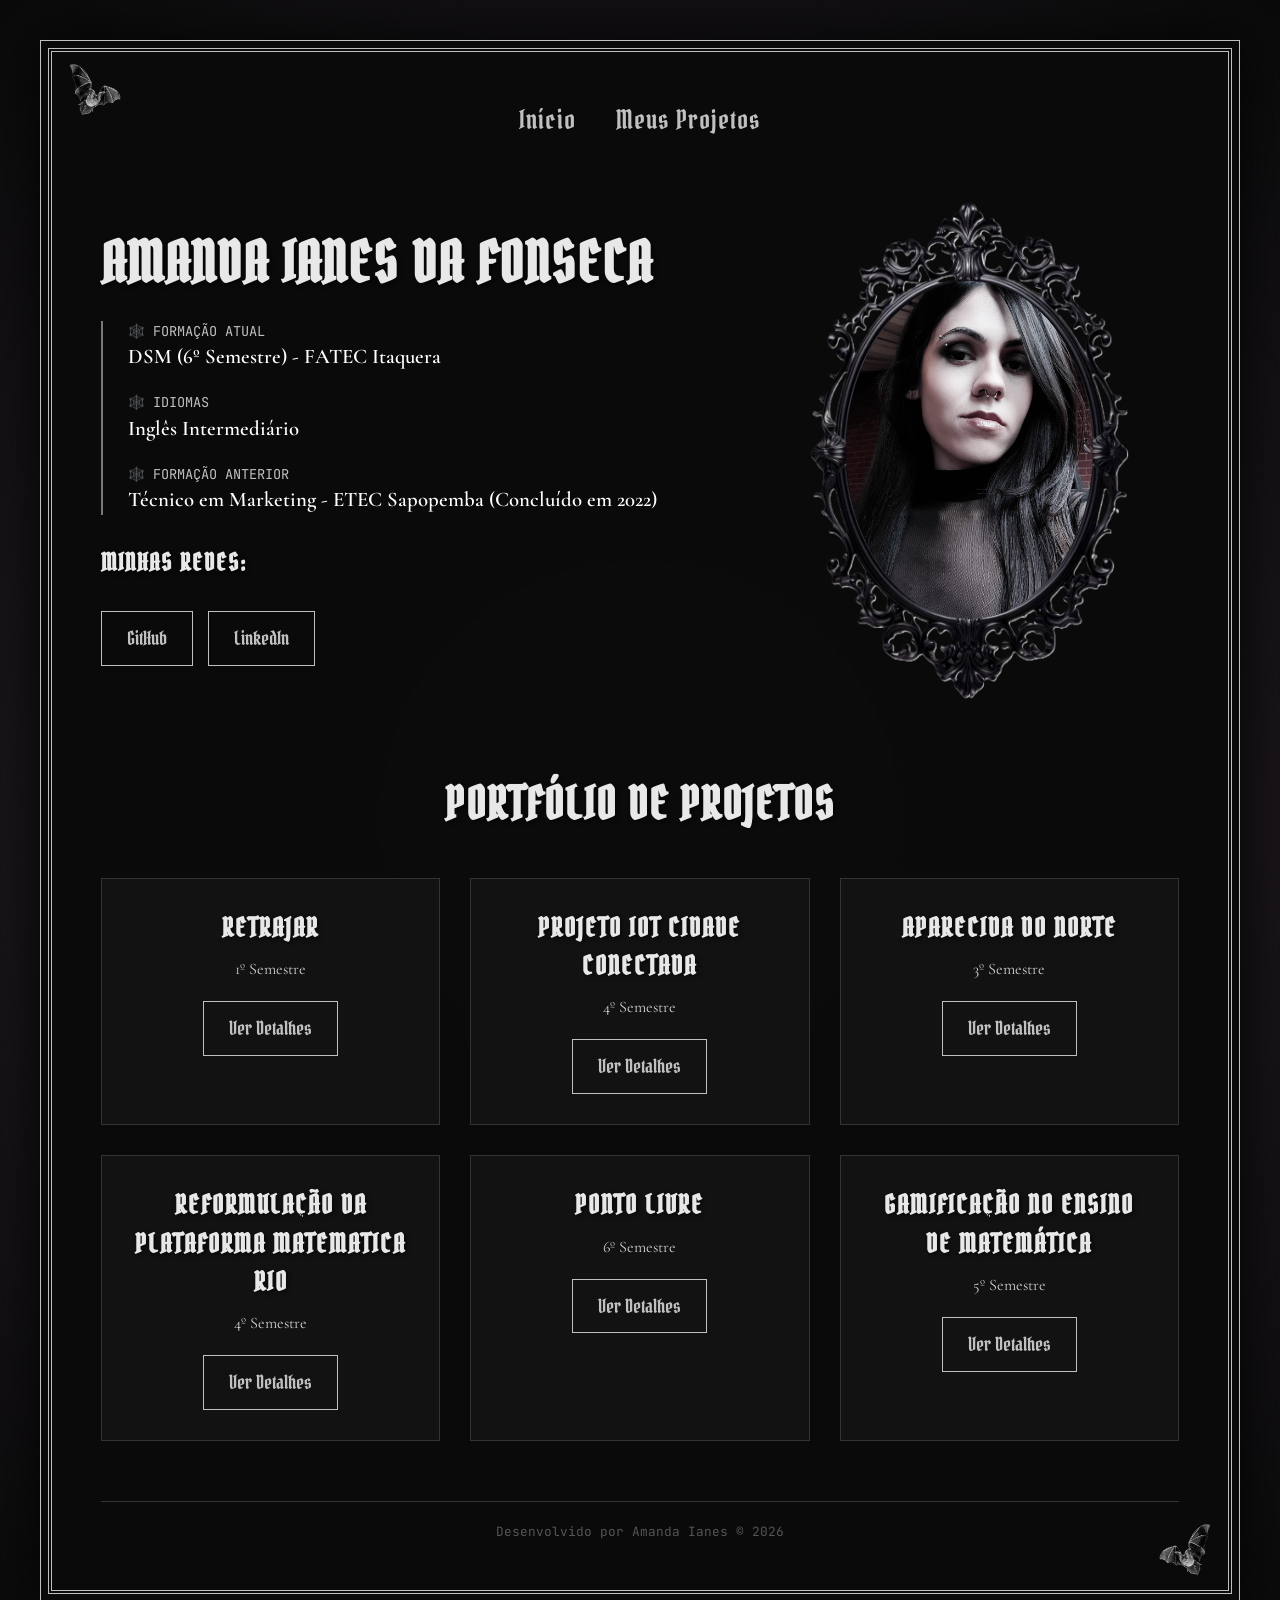
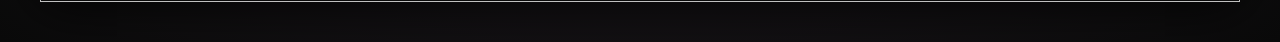
<file: index.html>
<!DOCTYPE html>
<html lang="pt-br">

<head>
    <meta charset="UTF-8">
    <meta name="viewport" content="width=device-width, initial-scale=1.0">
    <title>Amanda Ianes | Portfólio LDM</title>

    <link rel="shortcut icon" href="./assets/halloween.png" type="image/png">

    <link rel="stylesheet" href="./styles/style.css">
</head>

<body>
    <div class="gothic-container">
        <header>
            <nav class="cabecalho__menu">
                <a class="cabecalho__menu__link" href="index.html">Início</a>
                <a class="cabecalho__menu__link" href="about.html">Meus Projetos</a>
            </nav>
        </header>

        <main class="perfil-grid">
            <section>
                <h1>Amanda Ianes da Fonseca </h1>

                <div class="info-box">
                    <div class="info-item">
                        <span class="info-label"> 🕸️ FORMAÇÃO ATUAL</span>
                        <span class="info-value">DSM (6º Semestre) - FATEC Itaquera </span>
                    </div>
                    <div class="info-item">
                        <span class="info-label"> 🕸️ IDIOMAS</span>
                        <span class="info-value">Inglês Intermediário</span>
                    </div>
                    <div class="info-item">
                        <span class="info-label"> 🕸️ FORMAÇÃO ANTERIOR</span>
                        <span class="info-value">Técnico em Marketing - ETEC Sapopemba (Concluído em 2022)</span>
                    </div>

                </div>

                <div style="margin-top: 30px;">
                    <h2 style="font-size: 1.5rem;">Minhas redes:</h2>
                    <div style="display: flex; gap: 15px; margin-top: 10px;">
                        <a href="https://github.com/ianesamanda" class="btn-goth">GitHub</a>
                        <a href="https://linkedin.com/in/amandaianes" class="btn-goth">LinkedIn</a>
                    </div>
                </div>
            </section>

            <aside class="photo-wrapper">
                <img src="./assets/foto.jpeg" alt="Amanda Ianes" class="perfil-img">
            </aside>
        </main>

        <h2 class="projetos-titulo">Portfólio de Projetos</h2>
        <div class="projetos-grid">
            <div class="card-projeto">
                <h3>RETRAJAR</h3>
                <p>1º Semestre</p>
                <a href="projeto-retrajar.html" class="btn-goth">Ver Detalhes</a>
            </div>

            <div class="card-projeto">
                <h3>Projeto IoT Cidade Conectada</h3>
                <p>4º Semestre</p>
                <a href="projeto-iot.html" class="btn-goth">Ver Detalhes</a>
            </div>

            <div class="card-projeto">
                <h3>Aparecida do Norte</h3>
                <p>3º Semestre</p>
                <a href="projeto-aparecida.html" class="btn-goth">Ver Detalhes</a>
            </div>

            <div class="card-projeto">
                <h3>REFORMULAÇÃO DA PLATAFORMA MATEMATICA RIO</h3>
                <p>4º Semestre</p>
                <a href="projeto-matematica.html" class="btn-goth">Ver Detalhes</a>
            </div>

            <div class="card-projeto">
                <h3>Ponto Livre</h3>
                <p>6º Semestre</p>
                <a href="projeto-pontolivre.html" class="btn-goth">Ver Detalhes</a>
            </div>

            <div class="card-projeto">
                <h3>Gamificação no Ensino de Matemática </h3>
                <p>5º Semestre</p>
                <a href="projeto-gamificacao.html" class="btn-goth">Ver Detalhes</a>
            </div>
        </div>

        <footer style="margin-top: 60px; text-align: center; border-top: 1px solid #333; padding-top: 20px;">
            <p style="font-family: var(--font-code); font-size: 0.8rem;">Desenvolvido por Amanda Ianes &copy; 2026</p>
        </footer>
    </div>
</body>

</html>
</file>
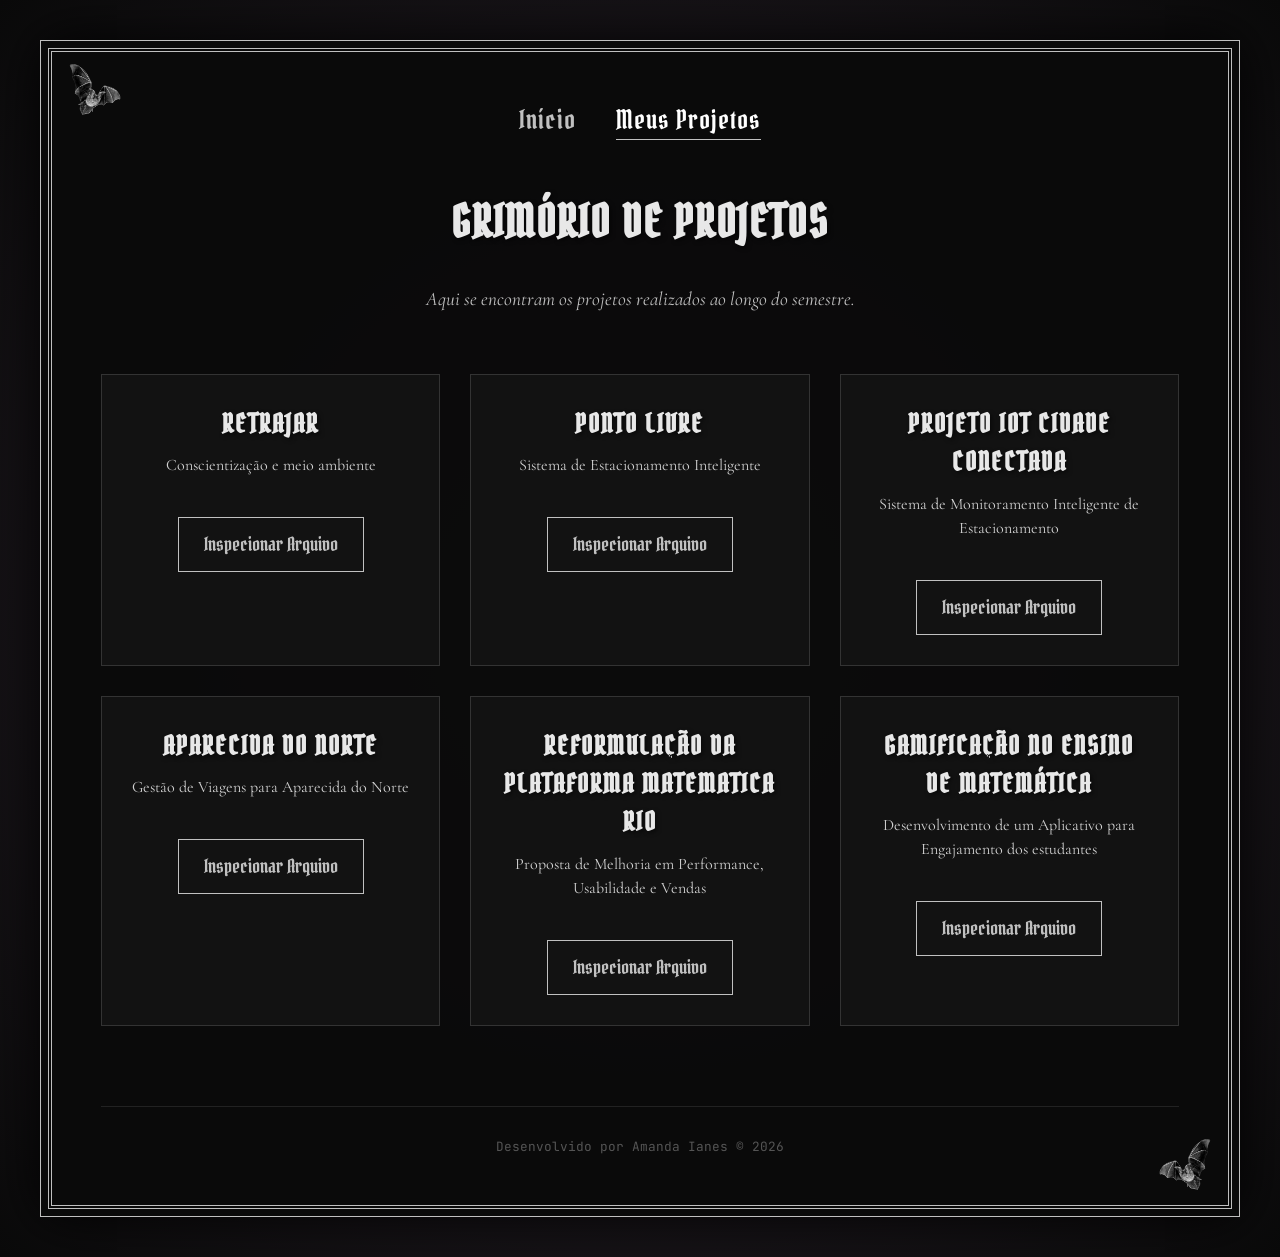
<file: about.html>
<!DOCTYPE html>
<html lang="pt-br">
<head>
    <meta charset="UTF-8">
    <meta name="viewport" content="width=device-width, initial-scale=1.0">
    <title>Projetos | Amanda Ianes</title>
    
    <link rel="shortcut icon" href="./assets/halloween.png" type="image/png">
    
    <link rel="stylesheet" href="./styles/style.css">
</head>
<body>

    <div class="gothic-container">
        <header>
            <nav class="cabecalho__menu">
                <a class="cabecalho__menu__link" href="index.html">Início</a>
                <a class="cabecalho__menu__link" href="about.html" style="color: white; border-bottom: 1px solid var(--silver-ornament);">Meus Projetos</a>
            </nav>
        </header>

        <main class="projetos-secao" style="margin-top: 20px;">
            <h1 class="projetos-titulo">Grimório de Projetos</h1>
            
            <p style="text-align: center; margin-bottom: 60px; color: var(--silver-ornament); font-size: 1.2rem; font-style: italic;">
                Aqui se encontram os projetos realizados ao longo do semestre.
            </p>

            <div class="projetos-grid">
                
                <div class="card-projeto">
                    <h3>RETRAJAR</h3>
                    <p style="margin-bottom: 20px; color: var(--text-primary);">Conscientização e meio ambiente</p>
                    <a href="projeto-retrajar.html" class="btn-goth">Inspecionar Arquivo</a>
                </div>

                <div class="card-projeto">
                    <h3>Ponto Livre</h3>
                    <p style="margin-bottom: 20px; color: var(--text-primary);">Sistema de Estacionamento Inteligente</p>
                    <a href="projeto-pontolivre.html" class="btn-goth">Inspecionar Arquivo</a>
                </div>

                <div class="card-projeto">
                    <h3>Projeto IoT Cidade Conectada</h3>
                    <p style="margin-bottom: 20px; color: var(--text-primary);">Sistema de Monitoramento Inteligente de Estacionamento</p>
                    <a href="projeto-iot.html" class="btn-goth">Inspecionar Arquivo</a>
                </div>

                <div class="card-projeto">
                    <h3>APARECIDA DO NORTE</h3>
                    <p style="margin-bottom: 20px; color: var(--text-primary);">Gestão de Viagens para Aparecida do Norte</p>
                    <a href="projeto-aparecida.html" class="btn-goth">Inspecionar Arquivo</a>
                </div>

                <div class="card-projeto">
                    <h3>REFORMULAÇÃO DA PLATAFORMA MATEMATICA RIO</h3>
                    <p style="margin-bottom: 20px; color: var(--text-primary);">Proposta de Melhoria em Performance, Usabilidade e Vendas</p>
                    <a href="projeto-matematica.html" class="btn-goth">Inspecionar Arquivo</a>
                </div>

                <div class="card-projeto">
                    <h3>Gamificação no Ensino de Matemática </h3>
                    <p style="margin-bottom: 20px; color: var(--text-primary);">Desenvolvimento de um Aplicativo para Engajamento dos estudantes</p>
                    <a href="projeto-gamificacao.html" class="btn-goth">Inspecionar Arquivo</a>
                </div>



            </div>
        </main>

        <footer>
            <p>Desenvolvido por Amanda Ianes &copy; 2026</p>
        </footer>
    </div>

</body>
</html>
</file>
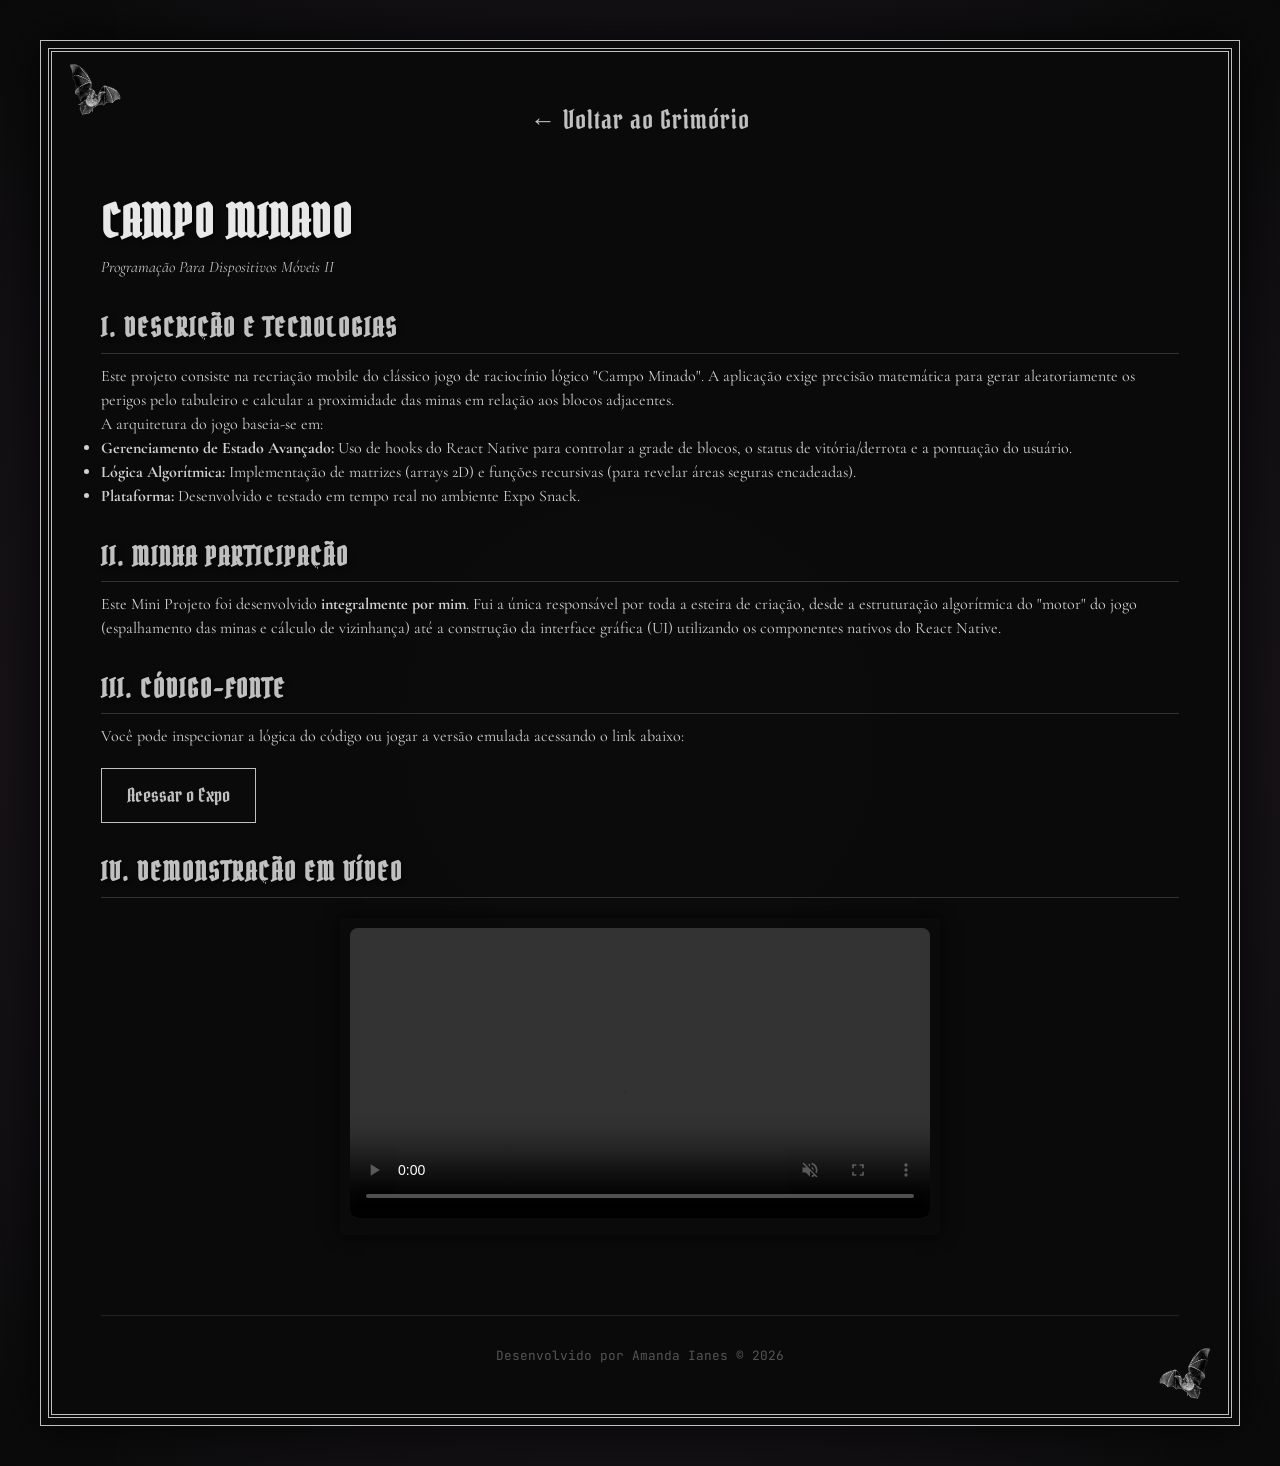
<file: projeto-campominado.html>
<!DOCTYPE html>
<html lang="pt-br">

<head>
    <meta charset="UTF-8">
    <meta name="viewport" content="width=device-width, initial-scale=1.0">
    <title>Campo Minado</title>
    <link rel="shortcut icon" href="./assets/halloween.png" type="image/png">
    <link rel="stylesheet" href="./styles/style.css">
</head>

<body>
    <div class="gothic-container">
        <header>
            <nav class="cabecalho__menu">
                <a class="cabecalho__menu__link" href="about.html">← Voltar ao Grimório</a>
            </nav>
        </header>

        <main class="projeto-detalhe">

            <h1 class="projetos-titulo" style="text-align: left; margin-bottom: 10px;">CAMPO MINADO</h1>
            <p style="color: var(--silver-ornament); font-style: italic; margin-bottom: 20px;">Programação Para
                Dispositivos Móveis II</p>

            <h3>I. Descrição e Tecnologias</h3>
            <p> Este projeto consiste na recriação mobile do clássico jogo de raciocínio lógico "Campo Minado". A
                aplicação exige precisão matemática para gerar aleatoriamente os perigos pelo tabuleiro e calcular a
                proximidade das minas em relação aos blocos adjacentes.</p>
            <p>A arquitetura do jogo baseia-se em:</p>
            <ul>
                <li><strong>Gerenciamento de Estado Avançado:</strong> Uso de hooks do React Native para controlar a
                    grade de blocos, o status de vitória/derrota e a pontuação do usuário.</li>
                <li><strong>Lógica Algorítmica:</strong> Implementação de matrizes (arrays 2D) e funções recursivas
                    (para revelar áreas seguras encadeadas).</li>
                <li><strong>Plataforma:</strong> Desenvolvido e testado em tempo real no ambiente Expo Snack.</li>
            </ul>

            <h3>II. Minha Participação</h3>
            <p>
            <p> Este Mini Projeto foi desenvolvido <strong>integralmente por mim</strong>. Fui a única responsável por
                toda a esteira de criação, desde a estruturação algorítmica do "motor" do jogo (espalhamento das minas e
                cálculo de vizinhança) até a construção da interface gráfica (UI) utilizando os componentes nativos do
                React Native. </p>
            </p>

            <h3>III. Código-Fonte</h3>
            <p>Você pode inspecionar a lógica do código ou jogar a versão emulada acessando o link abaixo:</p>
            <a href="https://snack.expo.dev/@amanda_fonseca/mp9_campominado" class="btn-goth" target="_blank">Acessar o
                Expo</a>

            <h3>IV. Demonstração em Vídeo</h3>
            <div class="screenshot-container">
                <div class="video-frame-goth"
                    style="width: 100%; max-width: 600px; height: auto; padding: 10px; background: transparent; box-shadow: 0 0 15px rgba(0,0,0,0.8);">
                    <video controls autoplay loop muted class="video-content"
                        style="border-radius: 8px; width: 100%; height: auto; object-fit: contain;">
                        <source src="./assets/campo-minado.mp4" type="video/mp4">
                    </video>
                </div>
            </div>
        </main>

        <footer>
            <p>Desenvolvido por Amanda Ianes &copy; 2026</p>
        </footer>
    </div>
</body>

</html>
</file>
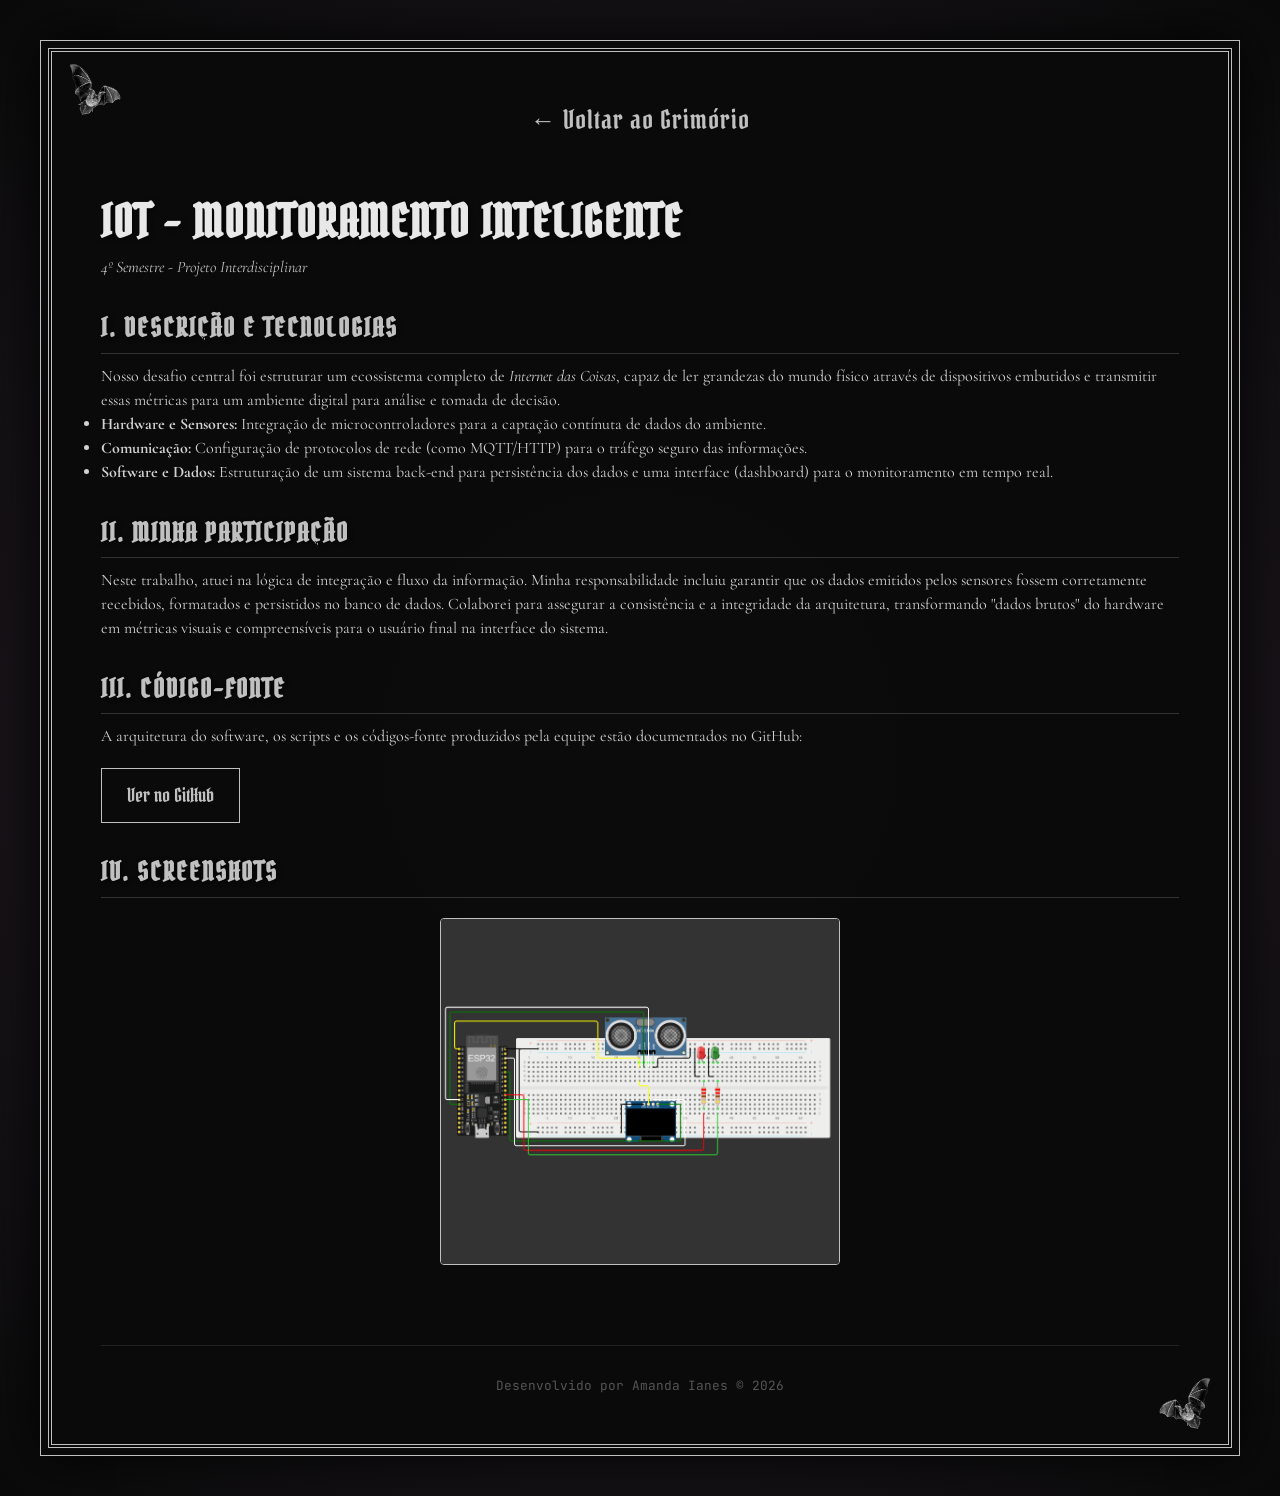
<file: projeto-iot.html>
<!DOCTYPE html>
<html lang="pt-br">

<head>
    <meta charset="UTF-8">
    <meta name="viewport" content="width=device-width, initial-scale=1.0">
    <title>IOT</title>
    <link rel="shortcut icon" href="./assets/halloween.png" type="image/png">
    <link rel="stylesheet" href="./styles/style.css">
</head>

<body>
    <div class="gothic-container">
        <header>
            <nav class="cabecalho__menu">
                <a class="cabecalho__menu__link" href="about.html">← Voltar ao Grimório</a>
            </nav>
        </header>

        <main class="projeto-detalhe">

            <h1 class="projetos-titulo" style="text-align: left; margin-bottom: 10px;">IoT - Monitoramento
                Inteligente</h1>
            <p style="color: var(--silver-ornament); font-style: italic; margin-bottom: 20px;">4º Semestre - Projeto
                Interdisciplinar</p>

            <h3>I. Descrição e Tecnologias</h3>
            <p>
                Nosso desafio central foi estruturar um ecossistema completo de <em>Internet das Coisas</em>, capaz de
                ler
                grandezas do mundo físico através de dispositivos embutidos e transmitir essas métricas para um
                ambiente digital para análise e tomada de decisão.
            </p>
            <ul>
                <li><strong>Hardware e Sensores:</strong> Integração de microcontroladores para a captação contínuta
                    de dados do ambiente.</li>
                <li><strong>Comunicação:</strong> Configuração de protocolos de rede (como MQTT/HTTP) para o tráfego
                    seguro das informações.</li>
                <li><strong>Software e Dados:</strong> Estruturação de um sistema back-end para persistência dos
                    dados e uma interface (dashboard) para o monitoramento em tempo real.</li>
            </ul>


            <h3>II. Minha Participação</h3>
            <p> Neste trabalho, atuei na lógica de integração e fluxo da informação. Minha responsabilidade incluiu
                garantir que os dados emitidos pelos sensores fossem corretamente recebidos, formatados e persistidos no
                banco de dados. Colaborei para assegurar a consistência e a integridade da arquitetura, transformando
                "dados brutos" do hardware em métricas visuais e compreensíveis para o usuário final na interface do
                sistema. </p>

            <h3>III. Código-Fonte</h3>
            <p>A arquitetura do software, os scripts e os códigos-fonte produzidos pela equipe estão documentados no GitHub:</p>
            <a href="https://github.com/deletrr/PI4iot" class="btn-goth" target="_blank">Ver no
                GitHub</a>

            <h3>IV. Screenshots</h3>
            <div class="screenshot-container">
                <img src="./assets/iot.png" alt="Dashboard do Sistema IoT" style="max-width: 400px;">

            </div>
        </main>

        <footer>
            <p>Desenvolvido por Amanda Ianes &copy; 2026</p>
        </footer>
    </div>
</body>

</html>
</file>
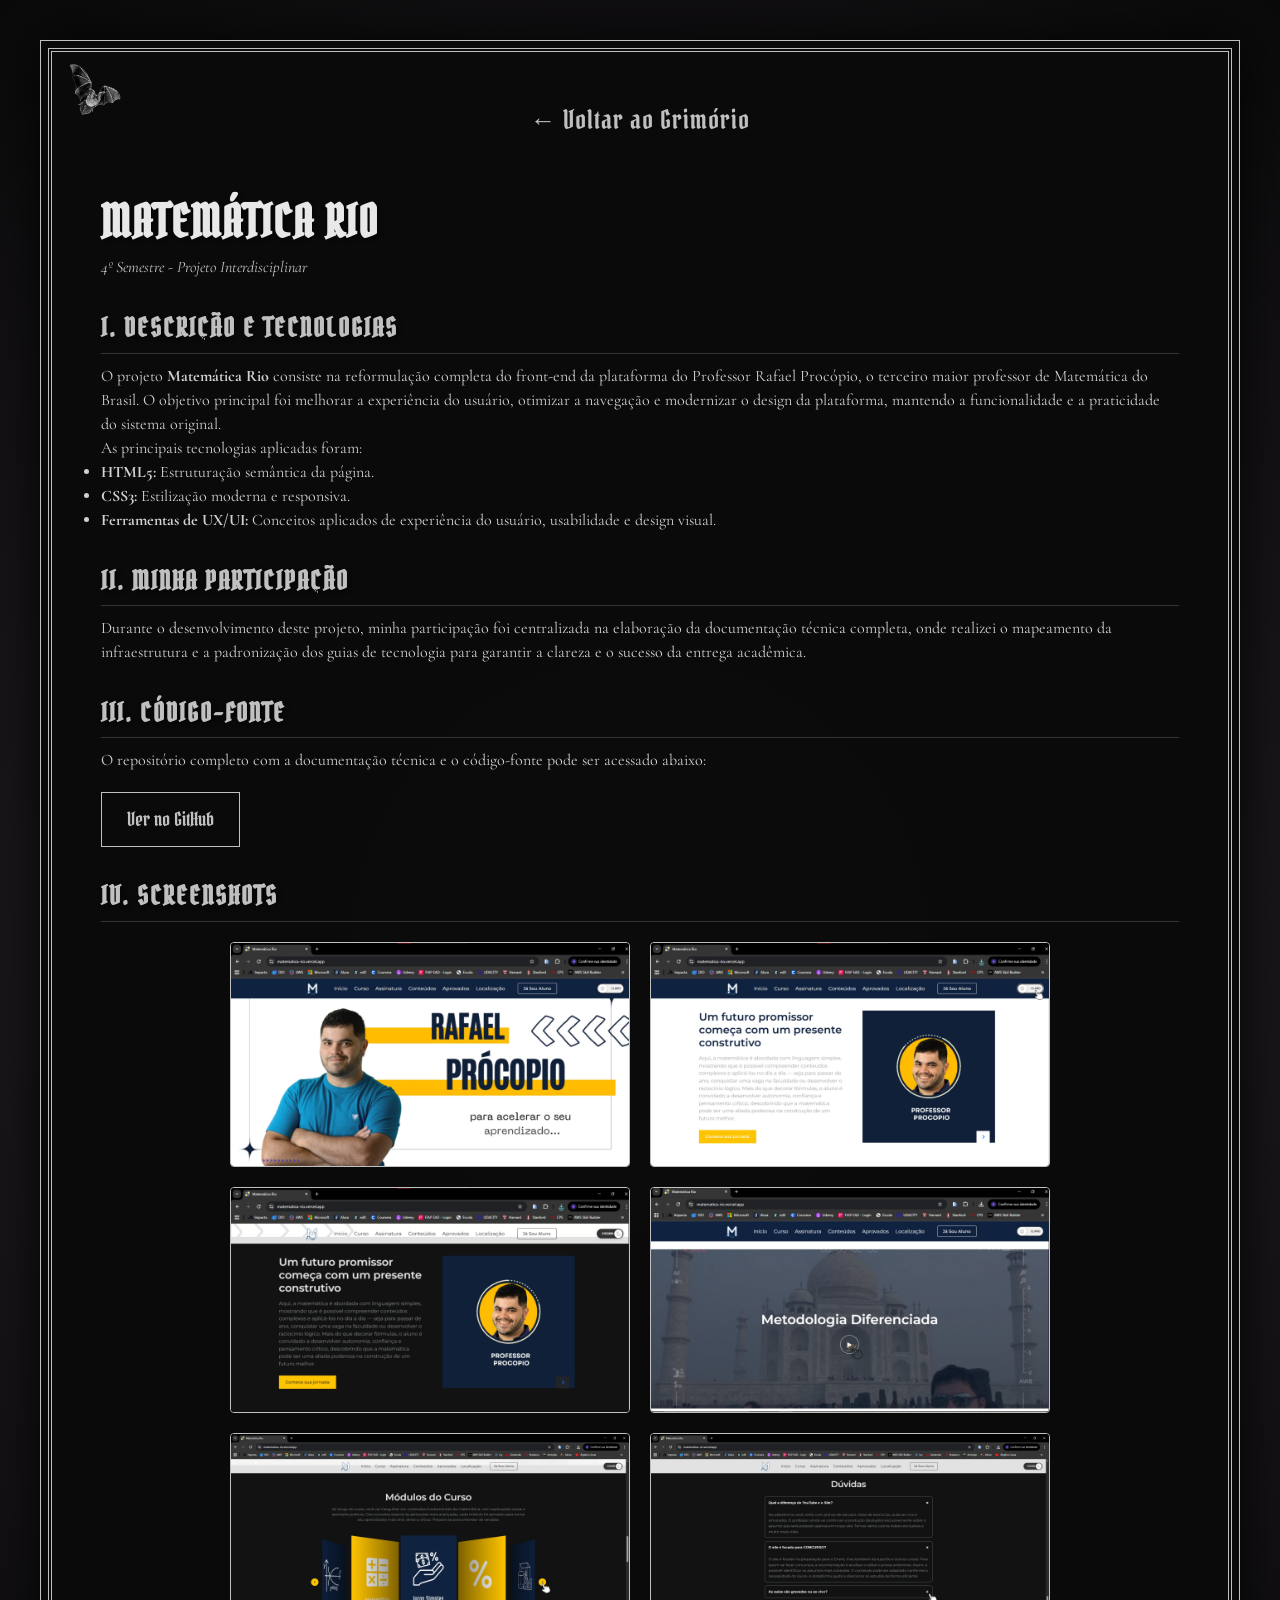
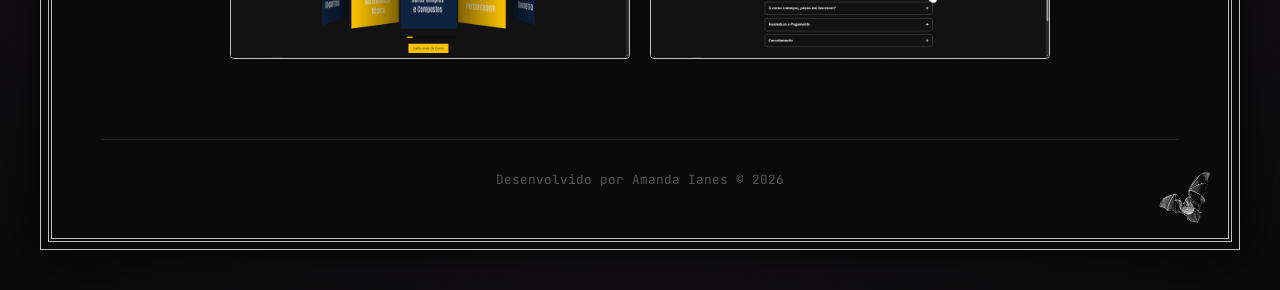
<file: projeto-matematica.html>
<!DOCTYPE html>
<html lang="pt-br">

<head>
    <meta charset="UTF-8">
    <meta name="viewport" content="width=device-width, initial-scale=1.0">
    <title>Matemática Rio</title>
    <link rel="shortcut icon" href="./assets/halloween.png" type="image/png">
    <link rel="stylesheet" href="./styles/style.css">
</head>

<body>
    <div class="gothic-container">
        <header>
            <nav class="cabecalho__menu">
                <a class="cabecalho__menu__link" href="about.html">← Voltar ao Grimório</a>
            </nav>
        </header>

        <main class="projeto-detalhe">

            <h1 class="projetos-titulo" style="text-align: left; margin-bottom: 10px;">Matemática Rio</h1>
            <p style="color: var(--silver-ornament); font-style: italic; margin-bottom: 20px;">4º Semestre - Projeto
                Interdisciplinar</p>

            <h3>I. Descrição e Tecnologias</h3>
            <p>O projeto <strong>Matemática Rio</strong> consiste na reformulação completa do front-end da plataforma do
                Professor Rafael Procópio, o terceiro maior professor de Matemática do Brasil.
                O objetivo principal foi melhorar a experiência do usuário, otimizar a navegação e modernizar o design
                da plataforma, mantendo a funcionalidade e a praticidade do sistema original.
            </p>
            <p>As principais tecnologias aplicadas foram:</p>
            <ul>
                <li><strong>HTML5:</strong> Estruturação semântica da página.</li>
                <li><strong>CSS3:</strong> Estilização moderna e responsiva.</li>
                <li><strong>Ferramentas de UX/UI:</strong> Conceitos aplicados de experiência do usuário, usabilidade e
                    design visual.</li>
            </ul>

            <h3>II. Minha Participação</h3>
            <p>Durante o desenvolvimento deste projeto, minha participação foi centralizada na elaboração da
                documentação técnica completa, onde realizei o mapeamento da infraestrutura e a padronização dos guias
                de tecnologia para garantir a clareza e o sucesso da entrega acadêmica. </p>

            <h3>III. Código-Fonte</h3>
            <p>O repositório completo com a documentação técnica e o código-fonte pode ser acessado abaixo:</p>
            <a href="https://github.com/ianesamanda/MatematicaRio" class="btn-goth" target="_blank">Ver no GitHub</a>

            <h3>IV. Screenshots</h3>
            <div class="screenshot-container">
                <img src="./assets/imagem1.jpg" alt="Interface do Matemática Rio" style="max-width: 400px;">
                <img src="./assets/imagem2.jpg" alt="Interface do Matemática Rio" style="max-width: 400px;">
                <img src="./assets/imagem3.jpg" alt="Interface do Matemática Rio" style="max-width: 400px;">
                <img src="./assets/imagem4.jpg" alt="Interface do Matemática Rio" style="max-width: 400px;">
                <img src="./assets/imagem6.jpg" alt="Interface do Matemática Rio" style="max-width: 400px;">
                <img src="./assets/imagem7.jpg" alt="Interface do Matemática Rio" style="max-width: 400px;">

            </div>
        </main>

        <footer>
            <p>Desenvolvido por Amanda Ianes &copy; 2026</p>
        </footer>
    </div>
</body>

</html>
</file>
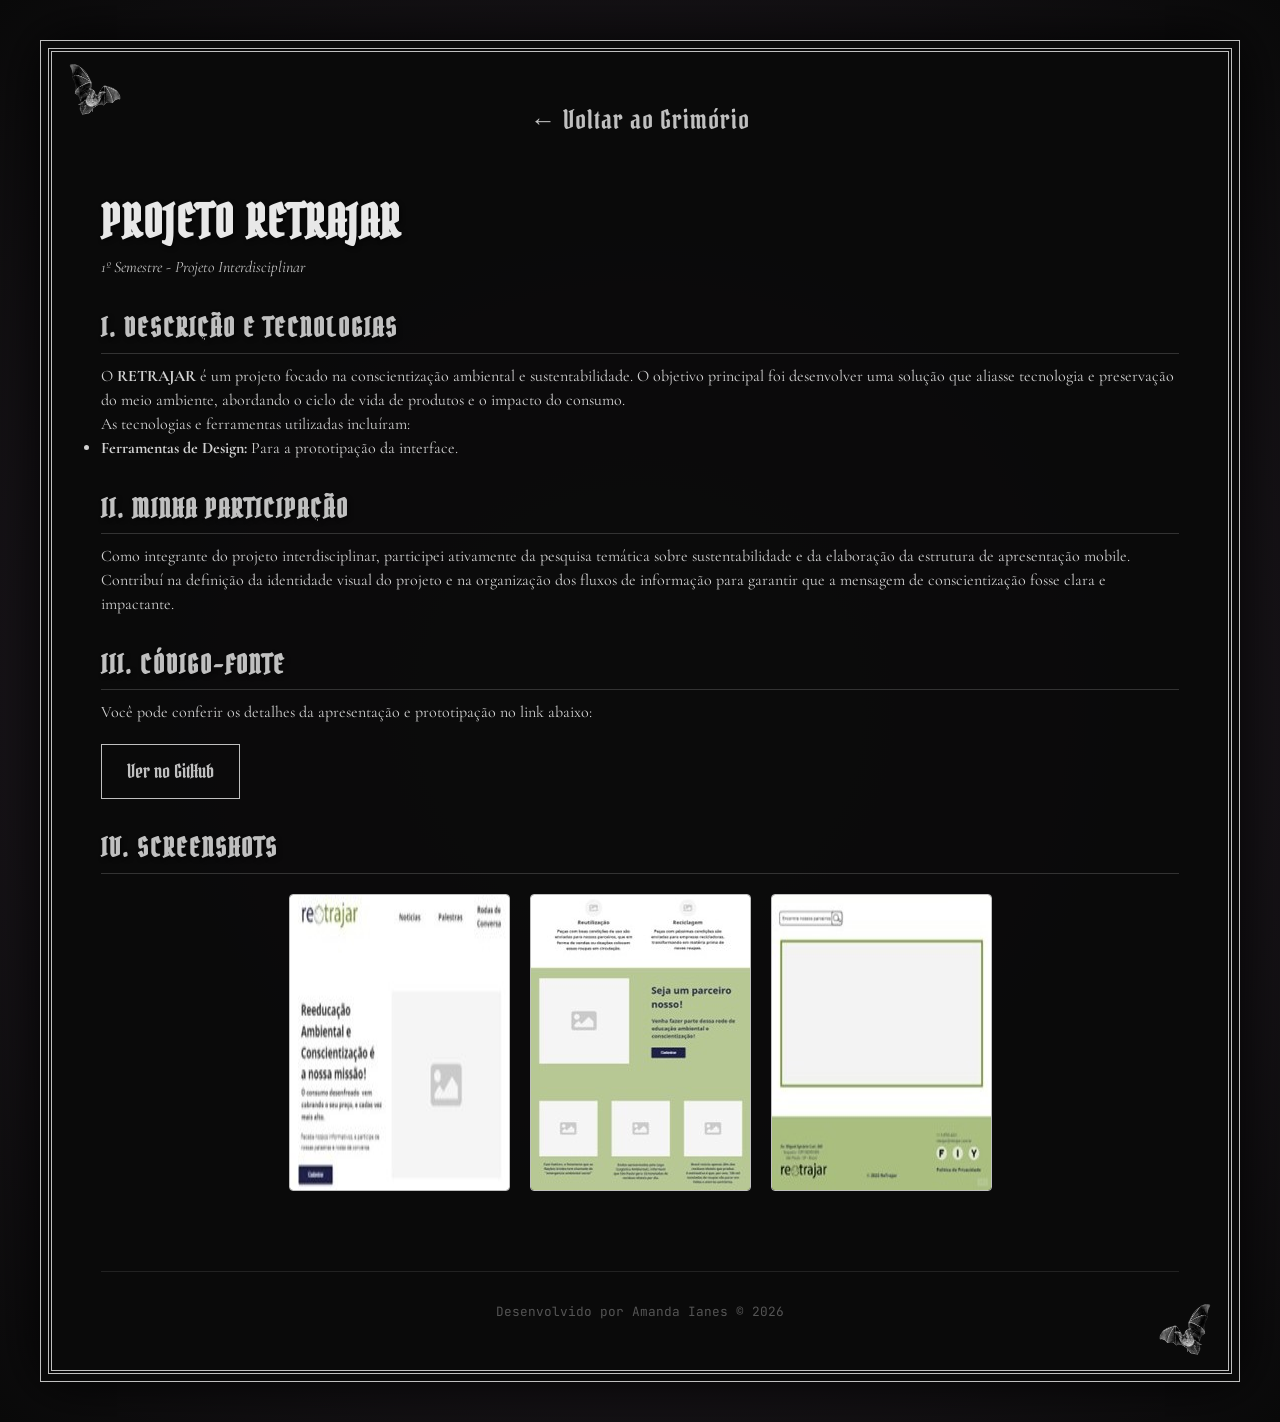
<file: projeto-retrajar.html>
<!DOCTYPE html>
<html lang="pt-br">
<head>
    <meta charset="UTF-8">
    <meta name="viewport" content="width=device-width, initial-scale=1.0">
    <title>RETRAJAR</title>
    <link rel="shortcut icon" href="./assets/halloween.png" type="image/png">
    <link rel="stylesheet" href="./styles/style.css">
</head>
<body>
    <div class="gothic-container">
        <header>
            <nav class="cabecalho__menu">
                <a class="cabecalho__menu__link" href="about.html">← Voltar ao Grimório</a>
            </nav>
        </header>

        <main class="projeto-detalhe">

            <h1 class="projetos-titulo" style="text-align: left; margin-bottom: 10px;">Projeto RETRAJAR</h1>
            <p style="color: var(--silver-ornament); font-style: italic; margin-bottom: 20px;">1º Semestre - Projeto Interdisciplinar</p>
            
            <h3>I. Descrição e Tecnologias</h3>
            <p>O <strong>RETRAJAR</strong> é um projeto focado na conscientização ambiental e sustentabilidade. O objetivo principal foi desenvolver uma solução que aliasse tecnologia e preservação do meio ambiente, abordando o ciclo de vida de produtos e o impacto do consumo.</p>
            <p>As tecnologias e ferramentas utilizadas incluíram:</p>
            <ul>
                <li><strong>Ferramentas de Design:</strong> Para a prototipação da interface.</li>
            </ul>

            <h3>II. Minha Participação</h3>
            <p>Como integrante do projeto interdisciplinar, participei ativamente da pesquisa temática sobre sustentabilidade e da elaboração da estrutura de apresentação mobile. Contribuí na definição da identidade visual do projeto e na organização dos fluxos de informação para garantir que a mensagem de conscientização fosse clara e impactante.</p>

            <h3>III. Código-Fonte</h3>
            <p>Você pode conferir os detalhes da apresentação e prototipação no link abaixo:</p>
            <a href="https://github.com/Ianesamanda/Retrajar" class="btn-goth" target="_blank">Ver no GitHub</a>

            <h3>IV. Screenshots</h3>
            <div class="screenshot-container">
                <img src="./assets/retrajar.jpg" alt="Logo e Identidade do Projeto RETRAJAR" style="max-width: 400px;">
                 <img src="./assets/retrajar2.jpg" alt="Logo e Identidade do Projeto RETRAJAR" style="max-width: 400px;">
                  <img src="./assets/retrajar3.jpg" alt="Logo e Identidade do Projeto RETRAJAR" style="max-width: 400px;">
            </div>
        </main>

        <footer>
            <p>Desenvolvido por Amanda Ianes &copy; 2026</p>
        </footer>
    </div>
</body>
</html>
</file>
<file: styles/style.css>
@import url('https://fonts.googleapis.com/css2?family=Pirata+One&family=Cormorant+Garamond:wght@400;600&family=JetBrains+Mono:wght@300&display=swap');

:root {
    --bg-gradient: radial-gradient(circle, #2e2430 0%, #0a0a0a 100%);
    --silver-ornament: #c0c0c0;
    --silver-bright: #e8e8e8;
    --text-primary: #d1d1d1;
    --accent-purple: #4b0082;
    --font-gothic: 'Pirata One', cursive;
    --font-serif: 'Cormorant Garamond', serif;
    --font-code: 'JetBrains Mono', monospace;
}

* {
    margin: 0;
    padding: 0;
    box-sizing: border-box;
}

body {
    background: var(--bg-gradient);
    color: var(--text-primary);
    font-family: var(--font-serif);
    min-height: 100vh;
    padding: 40px;
    line-height: 1.5;
}

.gothic-container {
    background: #0a0a0af2;
    border: 1px solid var(--silver-ornament);
    outline: 4px double var(--silver-ornament);
    outline-offset: -12px;
    padding: 40px;
    position: relative;
    box-shadow: 0 0 30px rgba(0, 0, 0, 0.8);
    max-width: 1200px;
    margin: 0 auto;
}

.gothic-container::before,
.gothic-container::after {
    content: '❦';
    position: absolute;
    color: var(--silver-ornament);
    font-size: 2rem;
    padding: 15px;
}

.gothic-container::before {
    top: 0;
    left: 0;
}

.gothic-container::after {
    bottom: 0;
    right: 0;
}

h1,
h2,
h3 {
    font-family: var(--font-gothic);
    text-transform: uppercase;
    letter-spacing: 2px;
    color: var(--silver-bright);
    text-shadow: 2px 2px 4px rgba(0, 0, 0, 0.5);
}

.titulo-destaque {
    color: var(--silver-ornament);
    display: block;
    font-size: 1.2em;
}

.cabecalho__menu {
    display: flex;
    justify-content: center;
    gap: 30px;
    margin-bottom: 40px;
}

.cabecalho__menu__link {
    color: var(--silver-ornament);
    text-decoration: none;
    font-family: var(--font-gothic);
    font-size: 1.4rem;
    transition: 0.3s;
    border-bottom: 1px solid transparent;
}

.cabecalho__menu__link:hover {
    color: white;
    border-bottom: 1px solid var(--silver-ornament);
}

.perfil-grid {
    display: grid;
    grid-template-columns: 1fr 350px;
    gap: 40px;
    align-items: start;
}

.info-box {
    border-left: 2px solid var(--accent-purple);
    padding-left: 20px;
    margin-top: 20px;
}

.info-item {
    margin-bottom: 15px;
}

.info-label {
    font-family: var(--font-code);
    font-size: 0.8rem;
    color: var(--silver-ornament);
    display: block;
}

.info-value {
    font-size: 1.2rem;
    font-weight: 600;
}

.projetos-titulo {
    text-align: center;
    margin: 60px 0 30px;
    font-size: 2.5rem;
}

.projetos-grid {
    display: grid;
    grid-template-columns: repeat(auto-fit, minmax(300px, 1fr));
    gap: 25px;
}

.card-projeto {
    background: #121212;
    border: 1px solid #333;
    padding: 25px;
    text-align: center;
    transition: transform 0.3s, border-color 0.3s;
    cursor: pointer;
}

.card-projeto:hover {
    transform: translateY(-5px);
    border-color: var(--silver-ornament);
}

.card-projeto h3 {
    font-size: 1.6rem;
    margin-bottom: 10px;
}

.btn-goth {
    display: inline-block;
    margin-top: 15px;
    padding: 10px 20px;
    border: 1px solid var(--silver-ornament);
    color: var(--silver-ornament);
    text-decoration: none;
    font-family: var(--font-gothic);
    transition: 0.3s;
}

.btn-goth:hover {
    background: var(--silver-ornament);
    color: black;
}

.foto-perfil {
    width: 100%;
    border: 2px solid var(--silver-ornament);
    filter: grayscale(100%) contrast(110%);
}

:root {
    --bg-gradient: radial-gradient(circle, #2e2430 0%, #0a0a0a 100%);
    --silver-ornament: #c0c0c0;
    --silver-bright: #e8e8e8;
    --text-primary: #d1d1d1;
    --accent-purple: #7b757f;
    --font-gothic: 'Pirata One', cursive;
    --font-serif: 'Cormorant Garamond', serif;
    --font-code: 'JetBrains Mono', monospace;
}

* {
    margin: 0;
    padding: 0;
    box-sizing: border-box;
}

body {
    background: var(--bg-gradient);
    color: var(--text-primary);
    font-family: var(--font-serif);
    min-height: 100vh;
    padding: 40px;
    line-height: 1.5;
}

.gothic-container {
    background: rgba(10, 10, 10, 0.95);
    border: 1px solid var(--silver-ornament);
    outline: 4px double var(--silver-ornament);
    outline-offset: -12px;
    padding: 60px;
    position: relative;
    box-shadow: 0 0 50px rgba(0, 0, 0, 0.9);
    max-width: 1200px;
    margin: 0 auto;
}

.gothic-container::before,
.gothic-container::after {
    content: '';
    position: absolute;
    width: 70px;
    height: 70px;
    background-image: url('../assets/bat.png');
    background-size: contain;
    background-repeat: no-repeat;
    background-position: center;
}

.gothic-container::before {
    top: 15px;
    left: 15px;
}

.gothic-container::after {
    bottom: 15px;
    right: 15px;
    transform: scaleX(-1);
}

.gothic-container::before {
    top: 0;
    left: 0;
}

.gothic-container::after {
    bottom: 0;
    right: 0;
}

.cabecalho__menu {
    display: flex;
    justify-content: center;
    gap: 40px;
    margin-bottom: 50px;
}

.cabecalho__menu__link {
    color: var(--silver-ornament);
    text-decoration: none;
    font-family: var(--font-gothic);
    font-size: 1.6rem;
    transition: 0.3s;
    letter-spacing: 1px;
}

.cabecalho__menu__link:hover {
    color: white;
    text-shadow: 0 0 10px var(--silver-ornament);
}

.perfil-grid {
    display: grid;
    grid-template-columns: 1fr 400px;
    gap: 50px;
    align-items: center;
}

h1 {
    font-family: var(--font-gothic);
    font-size: 3.5rem;
    color: var(--silver-bright);
    line-height: 1;
    margin-bottom: 20px;
}

.titulo-destaque {
    display: block;
    font-size: 1.5rem;
    color: var(--silver-ornament);
    margin-top: 10px;
}

.info-box {
    border-left: 2px solid var(--accent-purple);
    padding-left: 25px;
    margin: 30px 0;
}

.info-item {
    margin-bottom: 20px;
}

.info-label {
    font-family: var(--font-code);
    font-size: 0.85rem;
    color: var(--silver-ornament);
    display: block;
    text-transform: uppercase;
}

.info-value {
    font-size: 1.3rem;
    font-weight: 600;
    color: #fff;
}

.photo-wrapper {
    position: relative;
    width: 380px;
    height: 520px;
    display: flex;
    justify-content: center;
    align-items: center;
    background-image: url('../assets/borda.png');
    background-size: contain;
    background-repeat: no-repeat;
    background-position: center;
}

.perfil-img {
    width: 65%;
    height: 65%;
    object-fit: cover;
    border-radius: 50%;

}

.projetos-secao {
    margin-top: 80px;
}

.projetos-titulo {
    font-family: var(--font-gothic);
    text-align: center;
    font-size: 2.8rem;
    margin-bottom: 40px;
    color: var(--silver-bright);
}

.projetos-grid {
    display: grid;
    grid-template-columns: repeat(auto-fit, minmax(280px, 1fr));
    gap: 30px;
}

.card-projeto {
    background: rgba(20, 20, 20, 0.8);
    border: 1px solid #333;
    padding: 30px;
    text-align: center;
    transition: 0.4s;
    outline: 1px solid transparent;
}

.card-projeto:hover {
    transform: translateY(-10px);
    border-color: var(--silver-ornament);
    outline: 1px solid var(--silver-ornament);
    outline-offset: 5px;
}

.btn-goth {
    display: inline-block;
    margin-top: 20px;
    padding: 12px 25px;
    border: 1px solid var(--silver-ornament);
    color: var(--silver-ornament);
    text-decoration: none;
    font-family: var(--font-gothic);
    font-size: 1.2rem;
    transition: 0.3s;
}

.btn-goth:hover {
    background: var(--silver-ornament);
    color: #000;
}

footer {
    margin-top: 80px;
    text-align: center;
    border-top: 1px solid #222;
    padding-top: 30px;
    font-family: var(--font-code);
    font-size: 0.8rem;
    color: #555;
}

.decor-gotica {
    width: 200px;
    float: right;
    margin: 0 0 20px 30px;
    opacity: 0.85;
    transition: 0.5s;
    filter: grayscale(100%);
}

.decor-gotica:hover {
    opacity: 1;
    transform: scale(1.05);
}

.projeto-detalhe h3 {
    margin-top: 30px;
    margin-bottom: 10px;
    font-size: 1.6rem;
    color: var(--silver-ornament);
    border-bottom: 1px solid #333;
    padding-bottom: 5px;
}

.screenshot-container {
    display: flex;
    gap: 20px;
    margin-top: 20px;
    flex-wrap: wrap;
    justify-content: center;
}

.screenshot-container img {
    max-width: 300px;
    border: 1px solid var(--silver-ornament);
    border-radius: 4px;
}

.ornate-media-frame {
    display: flex;
    justify-content: center;
    align-items: center;
    overflow: hidden; 
    
    width: 300px; 
    height: 300px;
    margin: 20px auto; 
}

.embedded-video {
    width: 100%;
    height: 100%; 
    object-fit: cover; 

}

.screenshot-description {
    font-size: 0.9rem;
    margin-top: 10px;
    color: var(--silver-ornament);
    text-align: center; 
}

@media (max-width: 768px) {
    .gothic-container {
        width: 95%;
        padding: 15px;
        margin: 10px auto;
    }

    .cabecalho__menu {
        display: flex;
        flex-direction: column;
        align-items: center;
        gap: 15px;
    }

    .decor-gotica {
        float: none;
        display: block;
        margin: 0 auto 20px auto;
        width: 150px; 
    }

    div[style*="display: flex"] {
        flex-direction: column;
        gap: 10px;
    }
    
    .btn-goth {
        text-align: center;
        width: 100%;
        box-sizing: border-box;
    }

    .projetos-titulo {
        font-size: 1.8rem;
        text-align: center !important; 
    }
}
</file>
